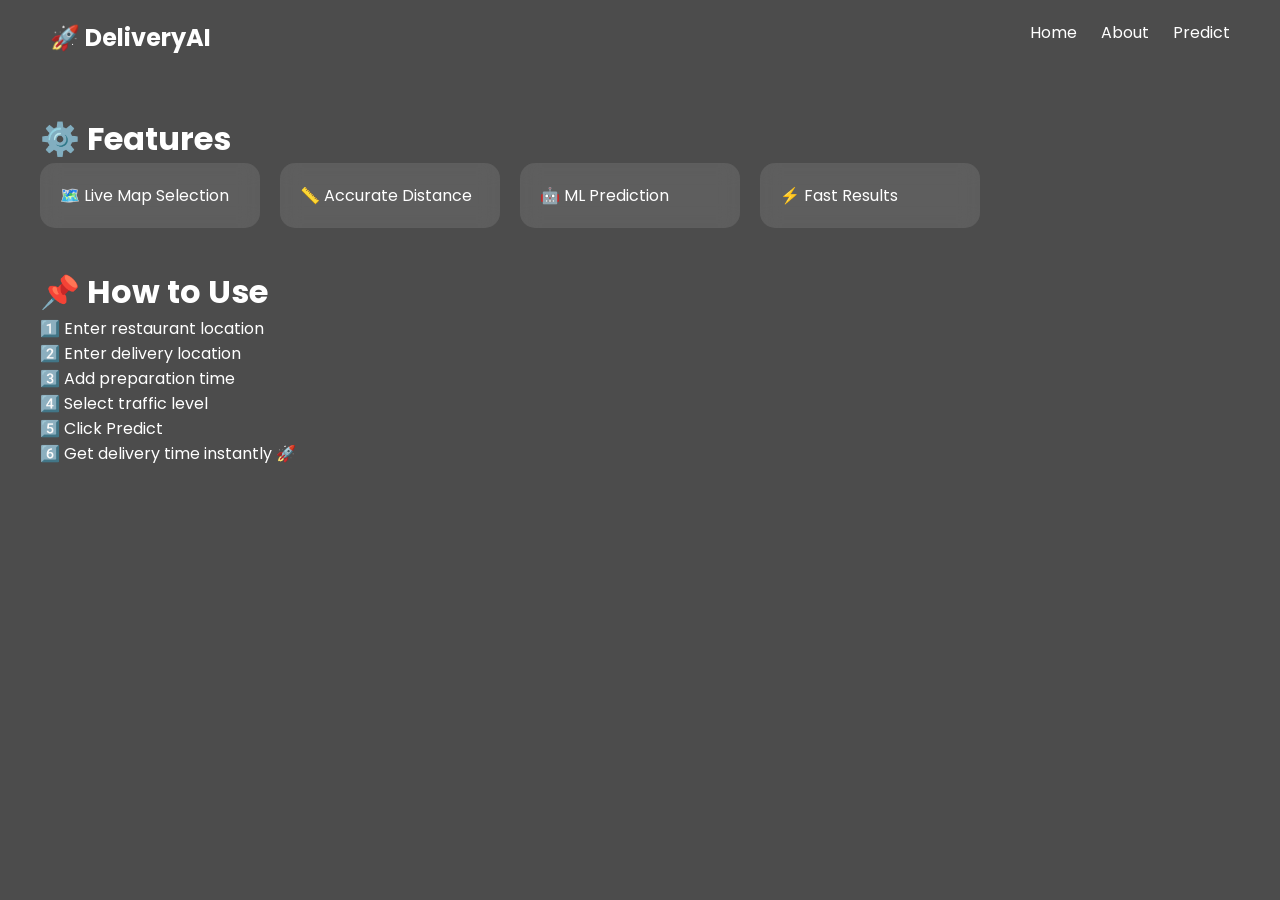
<file: templates/about.html>
<!DOCTYPE html>
<html lang="en">
<head>
<meta charset="UTF-8">
<meta name="viewport" content="width=device-width, initial-scale=1.0">
<title>About</title>

<link href="https://fonts.googleapis.com/css2?family=Poppins:wght@300;400;600&display=swap" rel="stylesheet">

<style>
*{margin:0;padding:0;box-sizing:border-box;font-family:'Poppins',sans-serif;}

body{
    min-height:100vh;
    color:white;
    background:url('https://images.unsplash.com/photo-1504674900247-0877df9cc836') no-repeat center center/cover;
    position:relative;
}

body::before{
    content:"";
    position:absolute;
    width:100%;
    height:100%;
    background:rgba(0,0,0,0.7);
}

/* navbar */
header{
    position:relative;
    z-index:2;
    display:flex;
    justify-content:space-between;
    padding:20px 50px;
}

nav a{
    margin-left:20px;
    color:white;
    text-decoration:none;
}

/* container */
.container{
    position:relative;
    z-index:2;
    padding:40px;
}

/* sections */
.section{
    margin-bottom:40px;
}

.cards{
    display:flex;
    gap:20px;
    flex-wrap:wrap;
}

.card{
    width:220px;
    padding:20px;
    border-radius:15px;
    background:rgba(255,255,255,0.1);
    backdrop-filter:blur(10px);
}
</style>
</head>

<body>

<header>
    <h2>🚀 DeliveryAI</h2>
    <nav>
        <a href="/">Home</a>
        <a href="/about">About</a>
        <a href="/predict_page">Predict</a>
    </nav>
</header>

<div class="container">

<!-- FEATURES -->
<div class="section">
<h1>⚙️ Features</h1>

<div class="cards">
    <div class="card">🗺️ Live Map Selection</div>
    <div class="card">📏 Accurate Distance</div>
    <div class="card">🤖 ML Prediction</div>
    <div class="card">⚡ Fast Results</div>
</div>
</div>

<!-- HOW TO USE -->
<div class="section">
<h1>📌 How to Use</h1>

<p>1️⃣ Enter restaurant location</p>
<p>2️⃣ Enter delivery location</p>
<p>3️⃣ Add preparation time</p>
<p>4️⃣ Select traffic level</p>
<p>5️⃣ Click Predict</p>
<p>6️⃣ Get delivery time instantly 🚀</p>

</div>

</div>

</body>
</html>
</file>
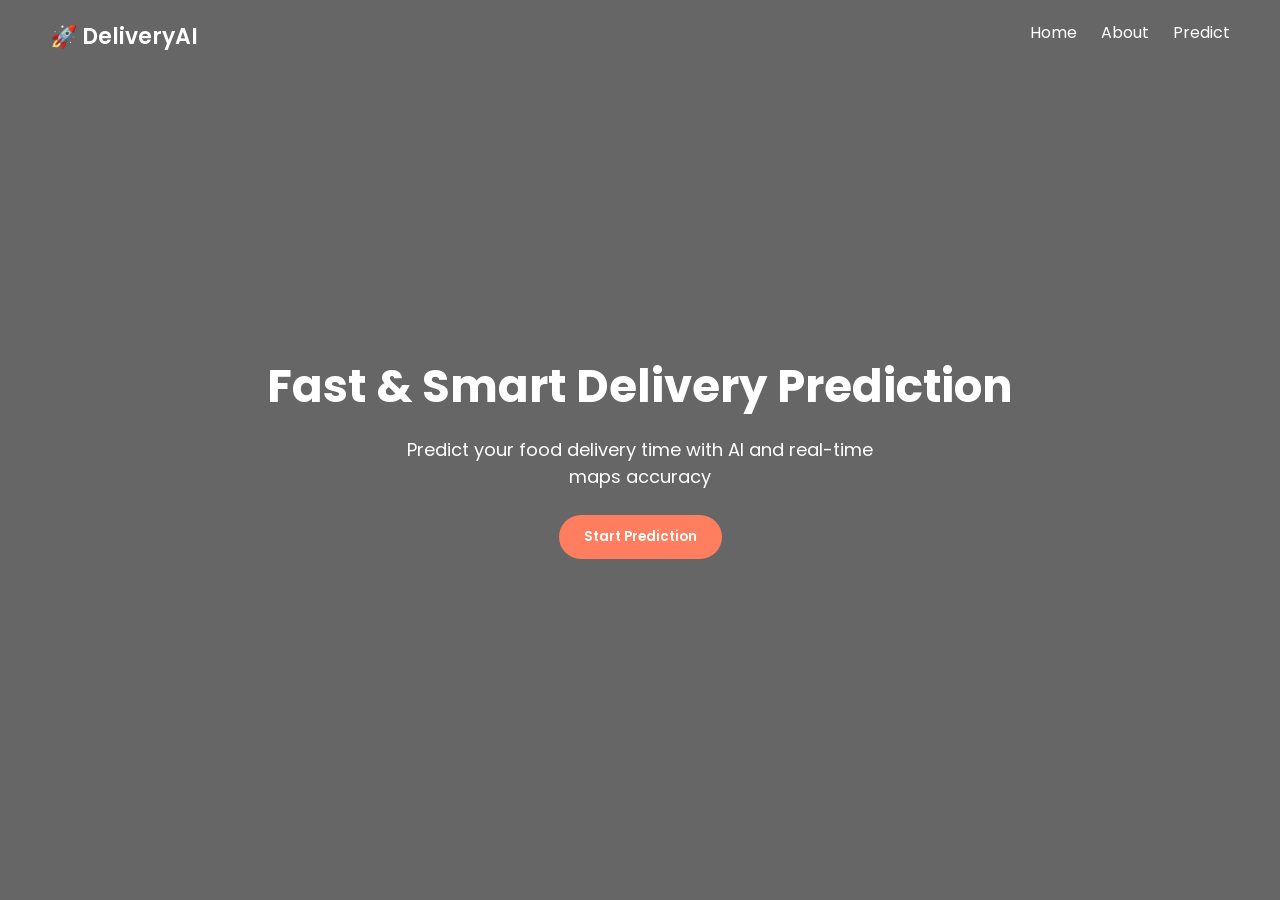
<file: templates/landing.html>
<!DOCTYPE html>
<html lang="en">
<head>
<meta charset="UTF-8">
<meta name="viewport" content="width=device-width, initial-scale=1.0">
<title>Food Delivery App</title>
<link href="https://fonts.googleapis.com/css2?family=Poppins:wght@300;400;600&display=swap" rel="stylesheet">

<style>
*{margin:0;padding:0;box-sizing:border-box;font-family:'Poppins',sans-serif;}

body{
    height:100vh;
    color:white;
    background:url('https://images.unsplash.com/photo-1504674900247-0877df9cc836') no-repeat center center/cover;
    position:relative;
}

/* dark overlay for professional look */
body::before{
    content:"";
    position:absolute;
    top:0;
    left:0;
    width:100%;
    height:100%;
    background:rgba(0,0,0,0.6);
}

header{
    position:relative;
    z-index:2;
    display:flex;
    justify-content:space-between;
    padding:20px 50px;
}

.logo{
    font-size:22px;
    font-weight:600;
}

nav a{
    margin-left:20px;
    text-decoration:none;
    color:white;
}

.hero{
    position:relative;
    z-index:2;
    height:85vh;
    display:flex;
    justify-content:center;
    align-items:center;
    flex-direction:column;
    text-align:center;
}

.hero h1{
    font-size:45px;
    margin-bottom:15px;
}

.hero p{
    font-size:18px;
    margin-bottom:25px;
    max-width:500px;
}

.btn{
    padding:12px 25px;
    border:none;
    border-radius:25px;
    background:#ff7e5f;
    color:white;
    font-weight:600;
    cursor:pointer;
    transition:0.3s;
}

.btn:hover{
    transform:scale(1.08);
    background:#ff5722;
}

</style>
</head>

<body>

<header>
    <div class="logo">🚀 DeliveryAI</div>
    <nav>
        <a href="/">Home</a>
        <a href="/about">About</a>
        <a href="/predict_page">Predict</a>
    </nav>
</header>

<section class="hero">
    <h1>Fast & Smart Delivery Prediction</h1>
    <p>Predict your food delivery time with AI and real-time maps accuracy</p>
    <a href="/predict_page">
        <button class="btn">Start Prediction</button>
    </a>
</section>

</body>
</html>
</file>
